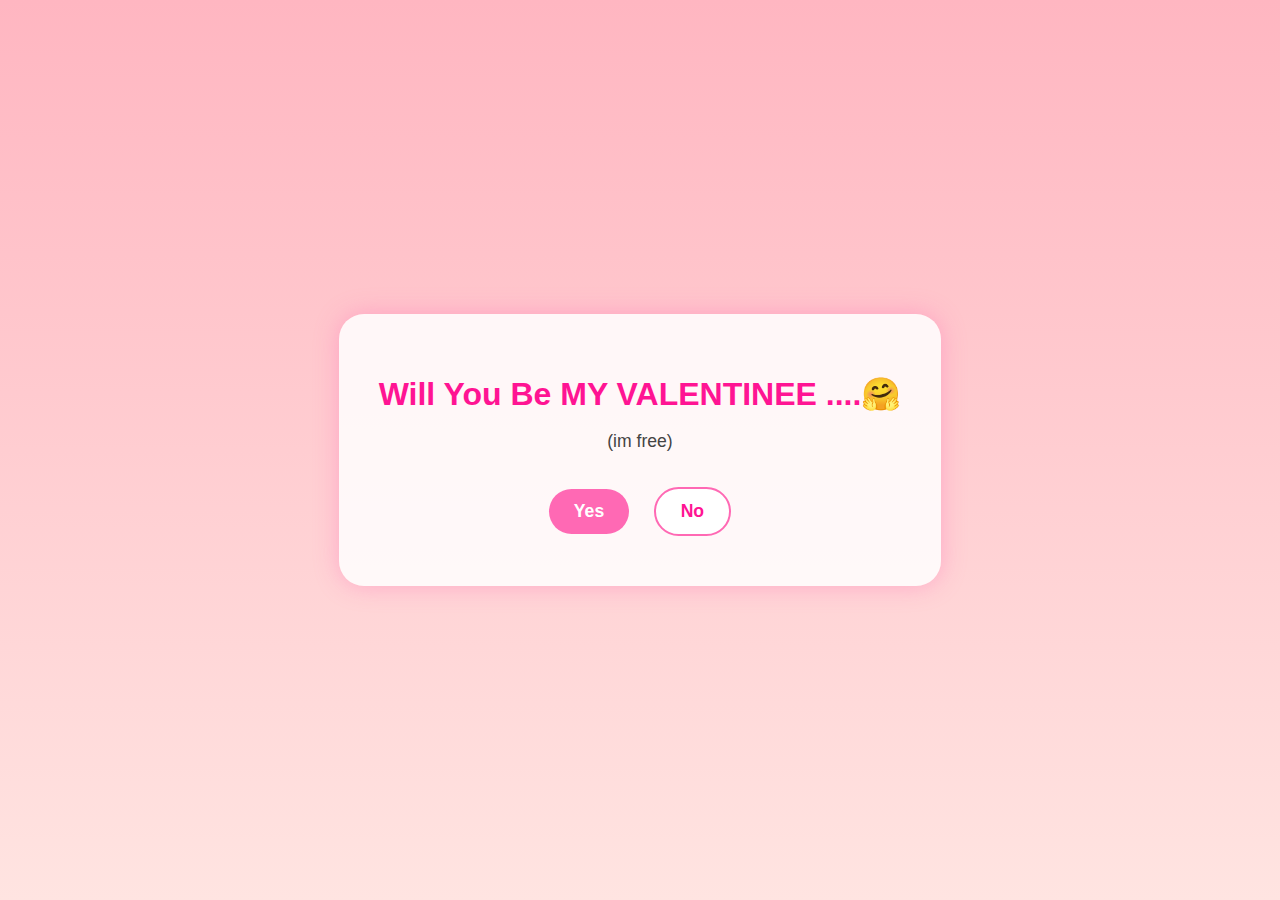
<file: index.html>
<!DOCTYPE html>
<html lang="en">

<head>
  <meta charset="UTF-8" />
  <meta name="viewport" content="width=device-width, initial-scale=1.0" />
  <title>for my siyonaaa r</title>

  <link rel="stylesheet" href="./style.css" />
</head>

<body>
  <div class="container">
    <div class="tenor-gif-embed" data-postid="22885016" data-share-method="host" data-aspect-ratio="1.04918"
      data-width="100%">
      <a href="https://tenor.com/en-GB/view/puppy-eyes-gif-13501313</a>from
      <a href="https://tenor.com/en-GB/search/puppy-eyes-gifs"></a>
    </div>
    
    <script type="text/javascript" async src="https://tenor.com/embed.js"></script>
    <h1>Will You Be MY VALENTINEE ....🤗</h1>
    <p>(im free)</p>

    <div class="btn">
      <a href="yes.html">Yes</a>
      <a href="no1.html">No</a>
    </div>
  </div>
</body>


</html>
</file>
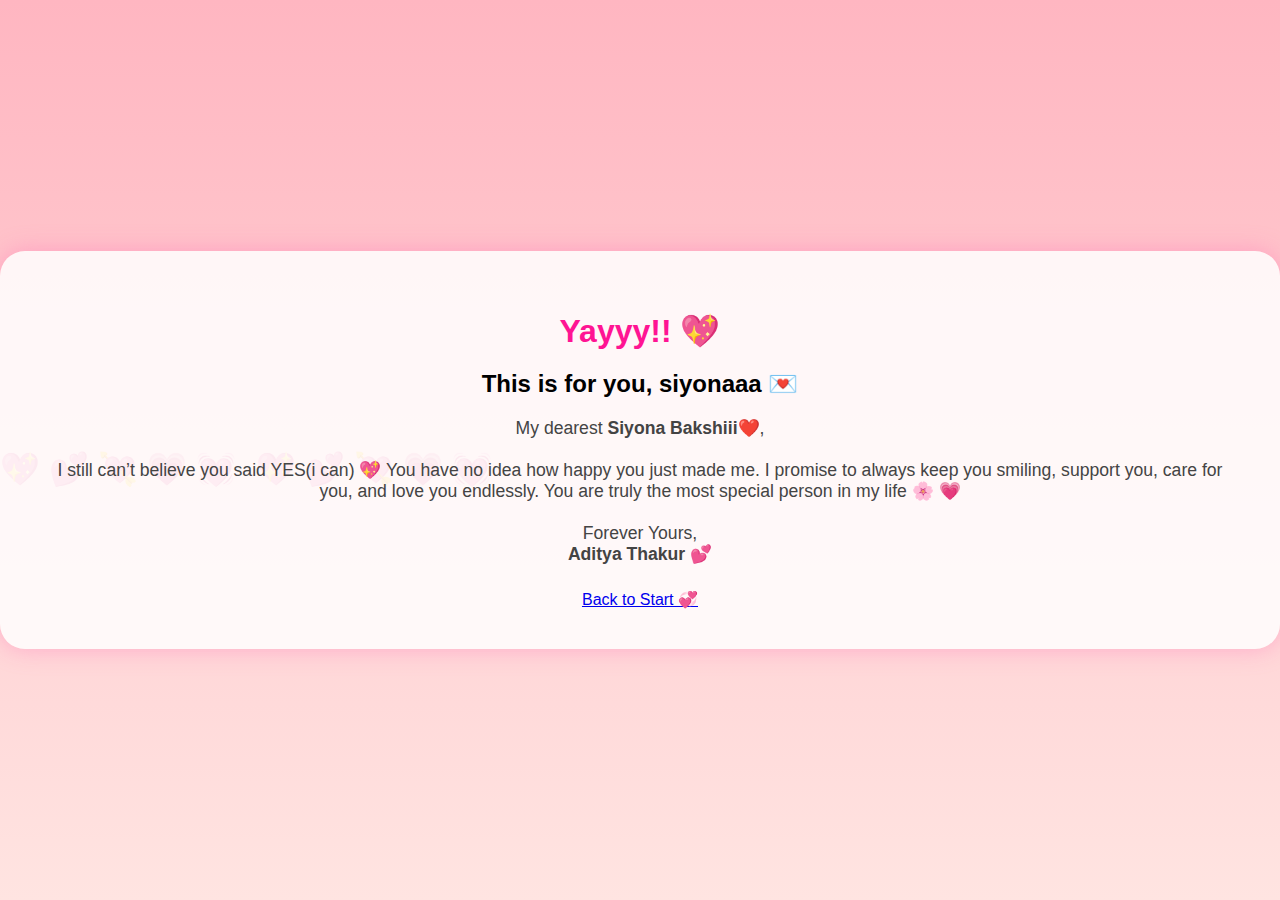
<file: accept.html>
<!DOCTYPE html>
<html lang="en">

<head>
  <meta charset="UTF-8" />
  <meta name="viewport" content="width=device-width, initial-scale=1.0" />
  <title>Love Letter 💌</title>

  <link rel="stylesheet" href="./style.css" />
</head>

<body>

  <!-- Floating Hearts -->
  <div class="hearts"></div>

  <div class="container">

    <h1>Yayyy!! 💖</h1>
    <h2>This is for you, siyonaaa 💌</h2>

    <!-- Love Letter Box -->
    <div class="letter">
      <p>
        My dearest <b>Siyona Bakshiii</b>❤️,<br><br>

        I still can’t believe you said YES(i can) 💖  
        You have no idea how happy you just made me.  

        I promise to always keep you smiling, 
        support you, care for you, and love you endlessly.  

        You are truly the most special person in my life 🌸  

       💗  
        <br><br>

        Forever Yours,  
        <br>
        <b>Aditya Thakur 💕</b>
      </p>
    </div>

    <a href="index.html" class="back-btn">Back to Start 💞</a>

  </div>

</body>

</html>
</file>
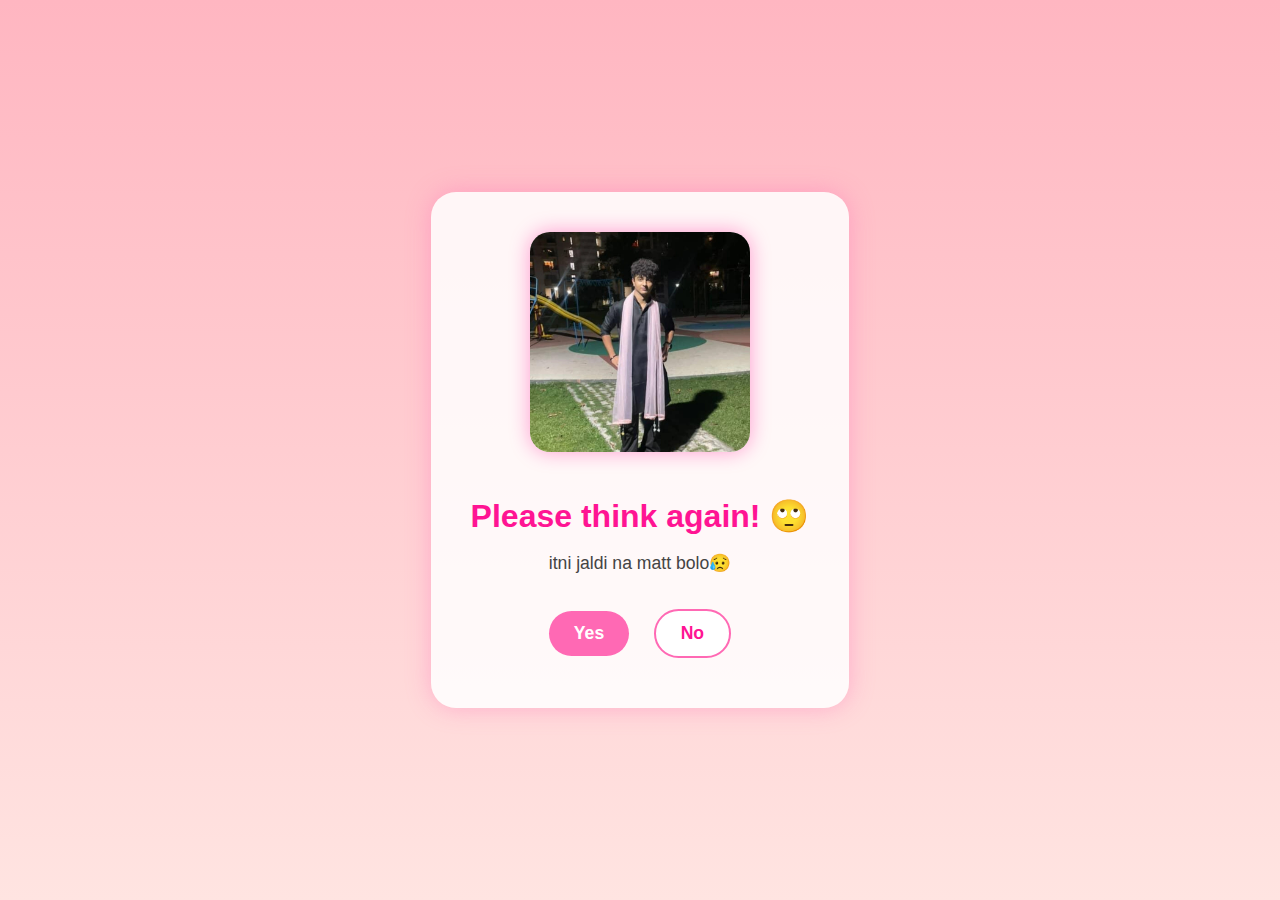
<file: no1.html>
<!DOCTYPE html>
<html lang="en">

<head>
  <meta charset="UTF-8" />
  <meta name="viewport" content="width=device-width, initial-scale=1.0" />
  <title>Ask Her Out</title>

  <link rel="stylesheet" href="./style.css" />
</head>

<body>
  <div class="container">

    <!-- Replace GIF with your own photo -->
    <img src="WhatsApp Image 2026-02-01 at 1.22.58 PM.jpeg" alt="Cute Photo" class="photo" />

    <h1>Please think again! 🙄</h1>
    <p>itni jaldi na matt bolo😥</p>

    <div class="btn">
      <a href="yes.html">Yes</a>
      <a href="no2.html">No</a>
    </div>

  </div>
</body>

</html>
</file>
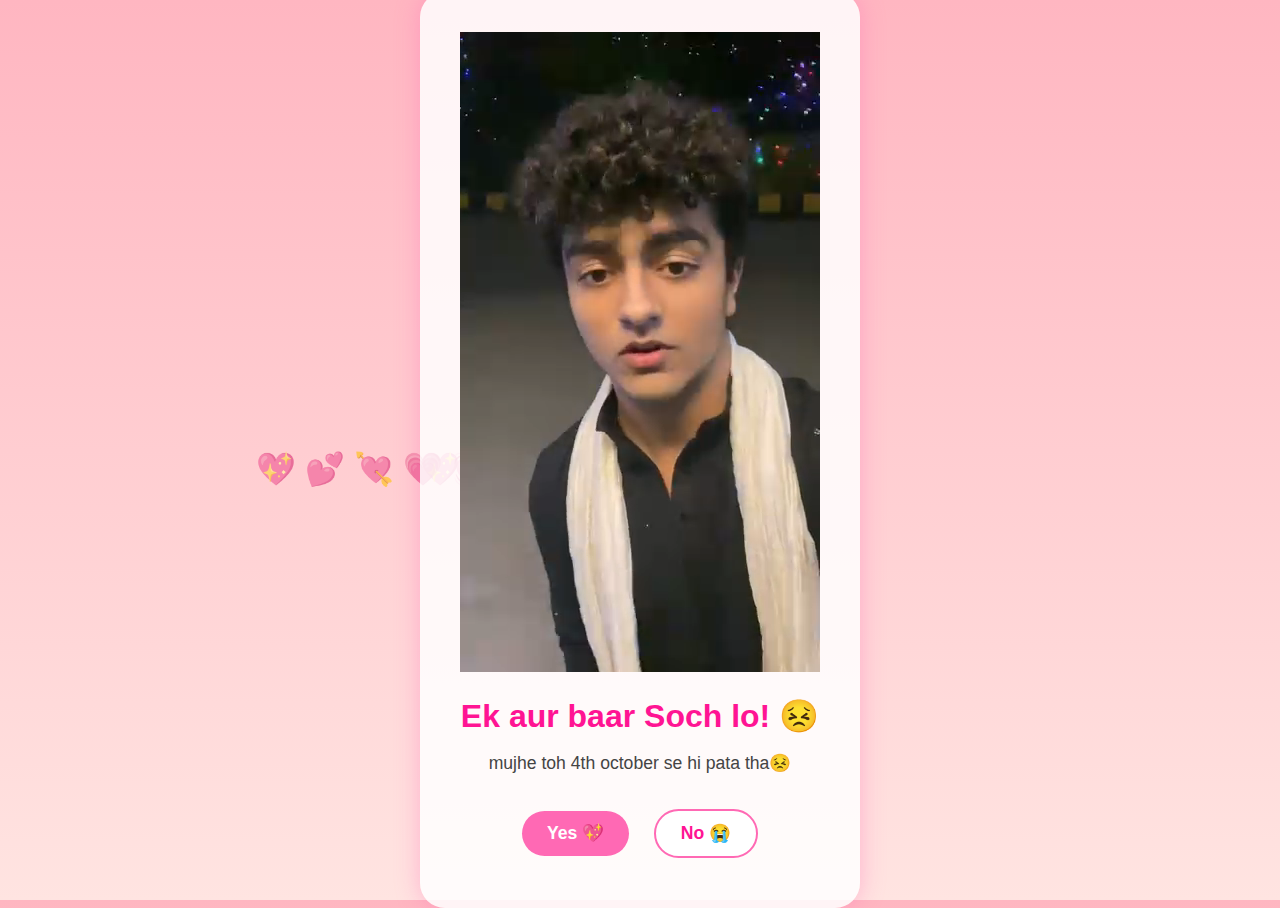
<file: no2.html>
<!DOCTYPE html>
<html lang="en">

<head>
  <meta charset="UTF-8" />
  <meta name="viewport" content="width=device-width, initial-scale=1.0" />
  <title>Ask Her Out</title>

  <link rel="stylesheet" href="./style.css" />
</head>

<body>

  <!-- Floating Hearts -->
  <div class="hearts"></div>

  <div class="container">

    <!-- Your Video Here -->
    <video class="video" autoplay loop muted playsinline>
      <source src="WhatsApp Video 2026-02-01 at 1.24.10 PM.mp4" type="video/mp4">
      Your browser does not support the video tag.
    </video>

    <h1>Ek aur baar Soch lo! 😣</h1>
    <p>mujhe toh 4th october se hi pata tha😣</p>

    <div class="btn">
      <a href="yes.html">Yes 💖</a>
      <a href="no3.html">No 😭</a>
    </div>

  </div>

</body>

</html>
</file>
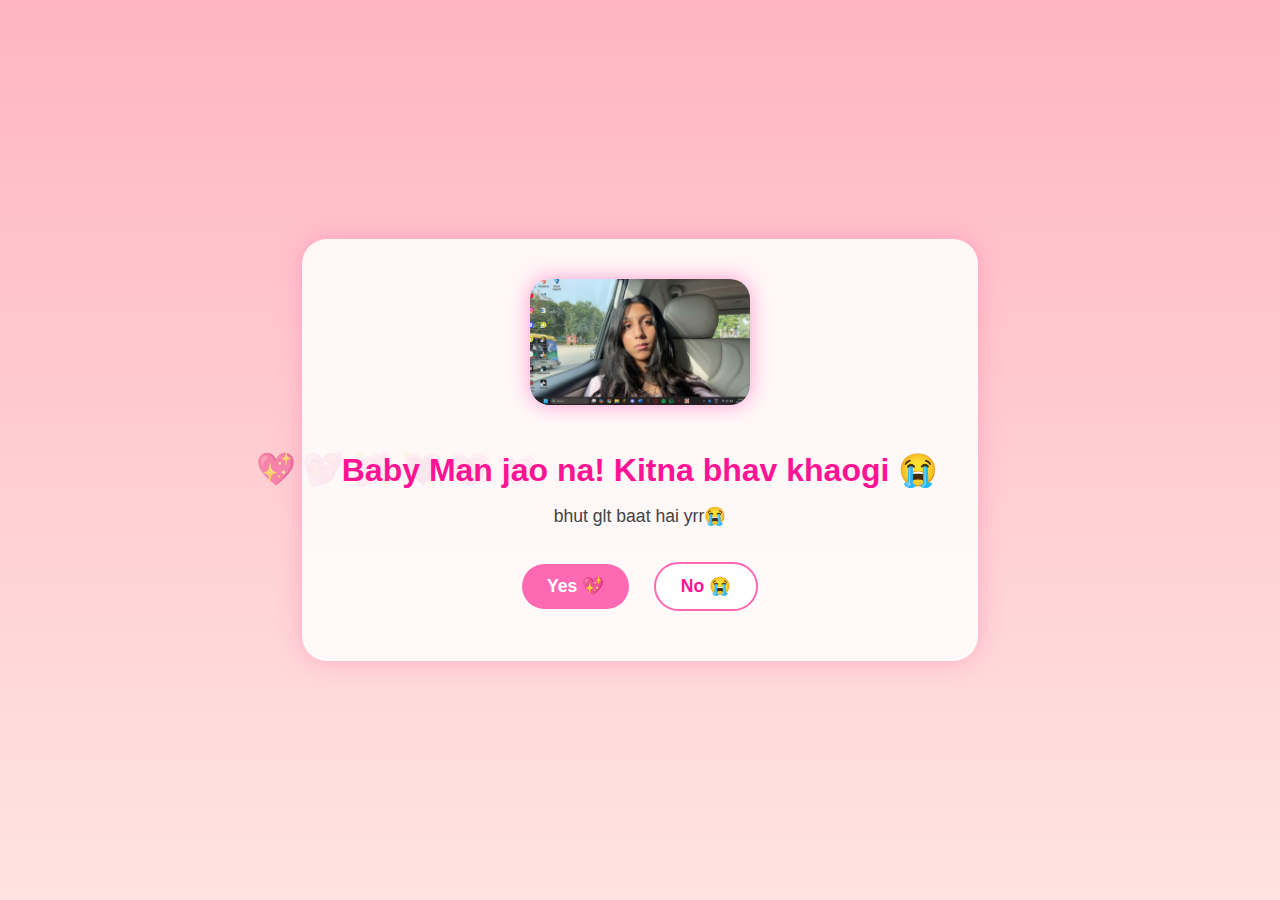
<file: no3.html>
<!DOCTYPE html>
<html lang="en">

<head>
  <meta charset="UTF-8" />
  <meta name="viewport" content="width=device-width, initial-scale=1.0" />
  <title>Ask Her Out</title>

  <link rel="stylesheet" href="./style.css" />
</head>

<body>

  <!-- Floating Hearts -->
  <div class="hearts"></div>

  <div class="container">

    <!-- Your Own Photo Here -->
    <img src="Screenshot 2025-09-30 000920.png" alt="Cute Photo" class="photo" />

    <h1>Baby Man jao na! Kitna bhav khaogi 😭</h1>
    <p>bhut glt baat hai yrr😭</p>

    <div class="btn">
      <a href="yes.html">Yes 💖</a>
      <a href="#" id="move-random">No 😭</a>
    </div>

  </div>

  <!-- Keep your moving button script -->
  <script src="./script.js"></script>

</body>

</html>
</file>
<file: style.css>
body {
  margin: 0;
  padding: 0;
  font-family: "Poppins", sans-serif;
  background: linear-gradient(to bottom, #ffb6c1, #ffe4e1);
  height: 100vh;
  display: flex;
  justify-content: center;
  align-items: center;
  overflow: hidden;
}

/* Container */
.container {
  background: rgba(255, 255, 255, 0.85);
  padding: 40px;
  border-radius: 25px;
  text-align: center;
  box-shadow: 0px 0px 25px rgba(255, 105, 180, 0.4);
  z-index: 2;
}

/* Photo */
.photo {
  width: 220px;
  border-radius: 20px;
  margin-bottom: 20px;
  box-shadow: 0px 0px 20px rgba(255, 20, 147, 0.4);
  animation: pop 1.5s ease-in-out infinite alternate;
}

@keyframes pop {
  from {
    transform: scale(1);
  }
  to {
    transform: scale(1.05);
  }
}

/* Heading */
h1 {
  font-size: 2rem;
  color: #ff1493;
  margin-bottom: 10px;
}

/* Paragraph */
p {
  font-size: 1.1rem;
  color: #444;
  margin-bottom: 25px;
}

/* Buttons */
.btn a {
  text-decoration: none;
  padding: 12px 25px;
  margin: 10px;
  border-radius: 30px;
  font-size: 1.1rem;
  font-weight: bold;
  transition: 0.3s ease;
  display: inline-block;
}

/* Yes Button */
.btn a:first-child {
  background: #ff69b4;
  color: white;
}

.btn a:first-child:hover {
  background: #ff1493;
  transform: scale(1.1);
}

/* No Button */
.btn a:last-child {
  background: #fff;
  color: #ff1493;
  border: 2px solid #ff69b4;
}

.btn a:last-child:hover {
  background: #ffb6c1;
  transform: scale(1.1);
}

/* Floating Hearts */
.hearts::before,
.hearts::after {
  content: "💖 💕 💘 💗 💓";
  position: absolute;
  font-size: 2rem;
  animation: float 6s linear infinite;
  opacity: 0.6;
}

.hearts::after {
  top: 50%;
  left: 20%;
  animation-duration: 8s;
}

@keyframes float {
  0% {
    transform: translateY(100vh);
  }
  100% {
    transform: translateY(-120vh);
  }
}
</file>
